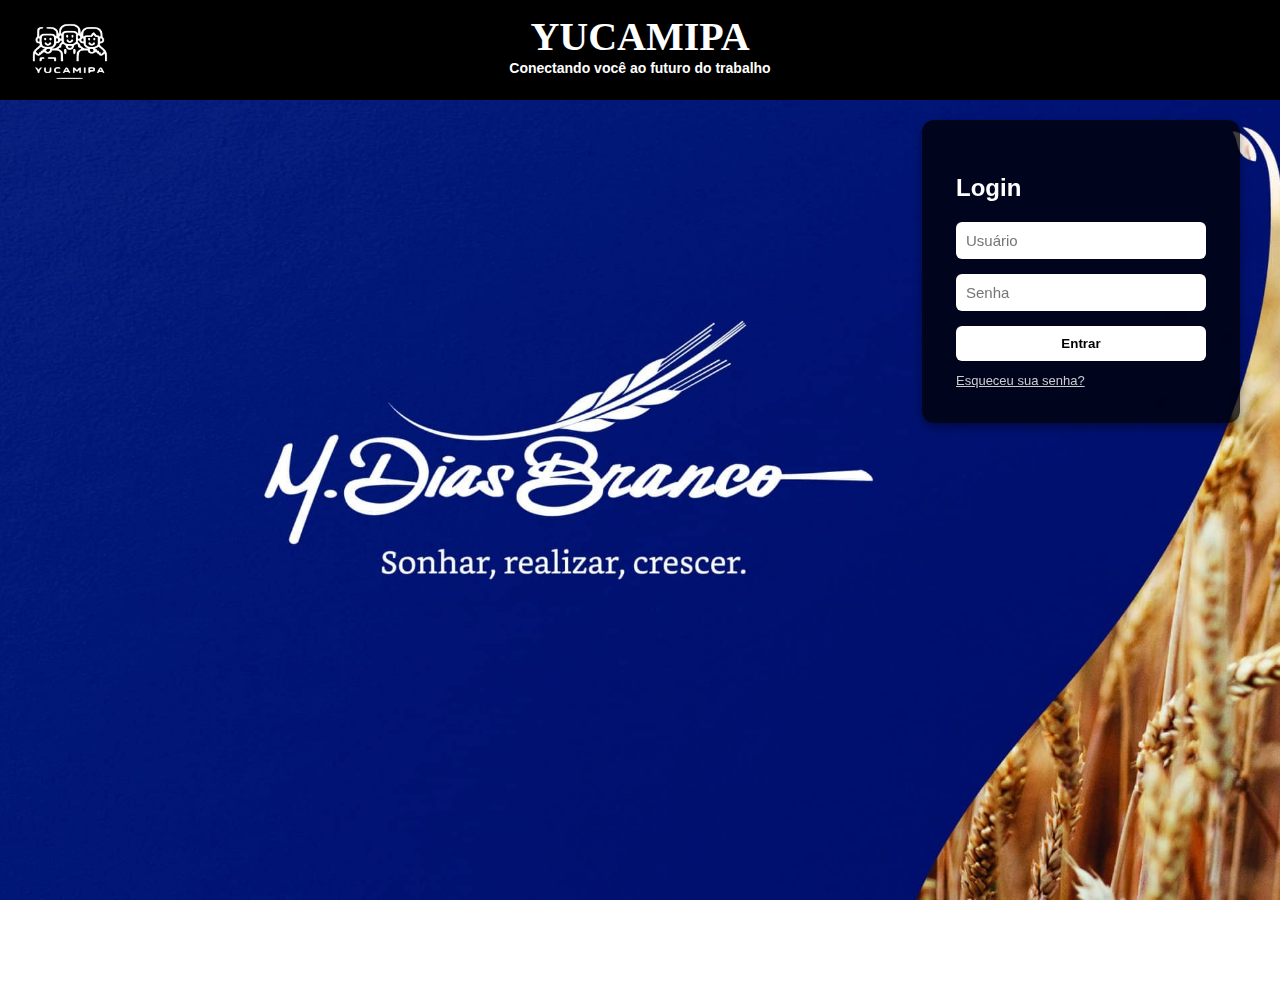
<file: index.html>
<!DOCTYPE html>
<html lang="PT-BR">
<head>
    <meta charset="UTF-8">
     <title> Yucamipa </title>
    <link rel="stylesheet" href="style.css">
</head>

    <body>
    <div class="cabeca">
        <img class="logoyucamipa" src="imagens/logoyucamipa.png" alt="Logo YUCAMIPA">
        <div class="titulo-yucamipa">
        <h1>YUCAMIPA</h1>
        <h4>Conectando você ao futuro do trabalho</h4>   
         <hr>
    </div>
    </div>

        <div class="login-lateral">
        <h2>Login</h2>
        <input type="text" placeholder="Usuário">
        <input type="password" placeholder="Senha">
        <button onclick="abrirModal('loginModal')">Entrar</button>
        <a href="#" class="link-senha">Esqueceu sua senha?</a>
        </div>

        <div id="loginModal" class="modal">
        <div class="modal-content">
        <span class="close" onclick="fecharModal('loginModal')">&times;</span>
        <h2>Faça Login</h2>
        <p>Você é:</p>
        <button class="botao" onclick="irPara('gestor.html')">Gestor / Supervisor</button>
        <p></p>
        <button class="botao" onclick="irPara('funcionario.html')">Funcionário</button>
        </div>
        </div>













     <div class="topo">
       </div>
    </div>

    <div id="loginModal" class="modal">
        <div class="modal-content">
            <span class="close" onclick="fecharModal('loginModal')">&times;</span>
            <h2>Faça Login</h2>
            <p>Você é:</p>
            <button class="botao" onclick="irPara('admin.html')">Administrador</button>
            <P></P>
            <button class="botao" onclick="irPara('funcionario.html')">Funcionário</button>
        </div>
    </div>

    <div id="registerModal" class="modal">
        <div class="modal-content">
            <span class="close" onclick="fecharModal('registerModal')">&times;</span>
            <h2>Registrar</h2>
            <form>
            <input type="text" placeholder="Nome completo" required>
            <input type="email" placeholder="Email" required>
            <input type="text" placeholder="N° celular" required>
            <input type="text" placeholder="CPF" required>
            <input type="text" placeholder="Matrícula" required>
            <input type="password" placeholder="Senha" required>
            <input type="password" placeholder="Confirmar Senha"required>
         <button class="botao">Registrar</button>
         </form>
       </div>
    </div>

        <div class="slideshow">
          <img src="imagens/fundo1.png" class="slide active">
          <img src="imagens/fundo2.png" class="slide">
          <img src="imagens/fundo3.png" class="slide">
        </div>
        </div>
   

    <script src="script.js"></script>
    </body>
</html>
</file>
<file: style.css>
body, html{
    height: 100%;
    margin: 0px;
    padding: 0px;
    font-family: Arial, Helvetica, sans-serif;
    overflow-y: hidden;
}


h1{
    color:rgb(255, 255, 255);
    padding: 0px;
    font-family: 'Times New Roman', Times, serif;
    text-align: center;
    margin: 0px;
    font-size:40px;
}

h4{
    color:rgb(255, 255, 255);
    padding: 0px;
    font-family: Arial, Helvetica, sans-serif;
    font-size: 14px;
    margin: 0px; 
    text-align: center;
}

hr{
    background-color: #000000;
    margin-top: 10px;
    margin-bottom: 20px;
    border: none;
    border-top: 2px solid #000000;
}
    
.botao{
    background-color:#ffffff;
    color:rgb(0, 0, 0);
    border:none;
    padding: 10px 20px;
    border-radius: 25px;
    font-size: 16px;
    cursor: pointer;
    z-index: 10;
}

.logoyucamipa{
    width: 100px;
    height: auto;
    margin-right: 20px;
}

.titulo-yucamipa{
    position:absolute;
    left: 50%;
    top: 60%;
    transform: translate(-50%, -50%);
    text-align: center;
    color: white;
    pointer-events: none;
}


.topo{
    position:absolute;
    top: 10px;
    right: 10px;
    z-index: 10;
    gap: 10px
}

.cabeca{
    background-color: #000000;
    border: none;
    position: relative;
    z-index: 10;
    display: flex;
    align-items: center;
    justify-content: space-between;
    padding: 0 20px;
    height: 100px;
}

.slideshow{
    width: 100%;
    height: 100%;
    top: 0;
    left: 0;
    z-index: -1;
}

.slideshow .slide{
    position: absolute;
    top: 0;
    left: 0;
    width: 100%;
    height: 100%;
    object-fit: cover;
    opacity: 0;
    transition: opacity 1s ease-in-out;
}

.slideshow .slide.active{
    opacity: 1;
}

.modal {
  display: none;
  position: fixed;
  z-index: 20;
  left: 0;
  top: 0;
  width: 100%;
  height: 100%;
  overflow: auto;
  background-color: rgba(0, 0, 0, 0.6);
}

.modal-content {
  background-color: #ffffff;
  margin: 10% auto;
  padding: 30px;
  border-radius: 10px;
  width: 30%;
  position: relative;
}

.close {
  position: absolute;
  top: 10px;
  right: 15px;
  color: #aaa;
  font-size: 24px;
  cursor: pointer;
}

.modal-content input {
  width: 94%;
  padding: 8px;
  margin-bottom: 10px;
  border-radius: 4px;
  border: 1px solid #ccc;
}

.modal-content button {
  background-color: #000000;
  color: white;
  border: none;
  padding: 10px;
  width: 100%;
  border-radius: 4px;
  cursor: pointer;
}

.loginmodal{
    padding:8px;
    width: 100%;
}

.linha-perfis{
  display: flex;
  flex-wrap: wrap;
  gap: 24px;


  align-items: flex-start;
}


.caixa-perfil{
  background:#fff;
  border:1px solid #e1e1e1;
  border-radius:16px;
  padding:24px;
  box-shadow:0 2px 6px rgba(0,0,0,.06);
  transition:transform .2s ease, box-shadow .2s ease;
  flex: 1 1 320px;
  margin-right: 30px;
  margin-bottom: 30px;
  width: 100%;
  max-width: 450px;
}
.caixa-perfil:hover{
  transform:translateY(-4px);
  box-shadow:0 6px 14px rgba(0,0,0,.12);
}


.caixa-perfil {
  overflow-x: hidden;
}

/* Força a tabela a respeitar a largura da caixa */
.caixa-perfil table {
  width: 100%;
  table-layout: fixed;
  border-collapse: collapse;
}

/* Corrige largura das células */
.caixa-perfil th,
.caixa-perfil td {
  word-wrap: break-word;
  overflow-wrap: break-word;
  padding: 8px;
  vertical-align: top;
}

/* Garante que os inputs/textarea se adaptem */
.caixa-perfil select,
.caixa-perfil input[type="text"],
.caixa-perfil input[type="date"],
.caixa-perfil textarea {
  width: 100%;
  box-sizing: border-box;
  font-size: 14px;
  padding: 6px;
  border-radius: 4px;
}

.caixa-perfil textarea {
  resize: vertical;
  min-height: 40px;
  max-width: 100%;
}

.subconteudo-perfil {
  max-width: 100%;
  overflow-x: auto;
}

.bloco-treinamento {
  padding: 20px;
  margin-bottom: 20px;
  border-bottom: 2px dashed #ccc;
  background-color: #fdfdfd;
  box-shadow: 0 0 5px rgba(0,0,0,0.05);
  border-radius: 8px;
}

.login-lateral {
  position: fixed;
  top: 120px;
  right: 40px;
  width: 250px;
  background-color: rgba(0, 0, 0, 0.75);
  padding: 34px;
  border-radius: 12px;
  box-shadow: 0 4px 10px rgba(0,0,0,0.4);
  z-index: 999;
}

.login-lateral h2 {
  color: white;
  margin-bottom: 20px;
}

.login-lateral input {
  width: 92%;
  padding: 10px;
  margin-bottom: 15px;
  border-radius: 6px;
  border: none;
  font-size: 15px;
}

.login-lateral button {
  width: 100%;
  padding: 10px;
  background-color: white;
  color: black;
  font-weight: bold;
  border: none;
  border-radius: 6px;
  cursor: pointer;
  margin-bottom: 10px;
}

.link-senha {
  font-size: 13px;
  color: #ccc;
  text-decoration: underline;
  transition: color 0.3s ease;
}

.link-senha:hover {
  color: white;
}
</file>
